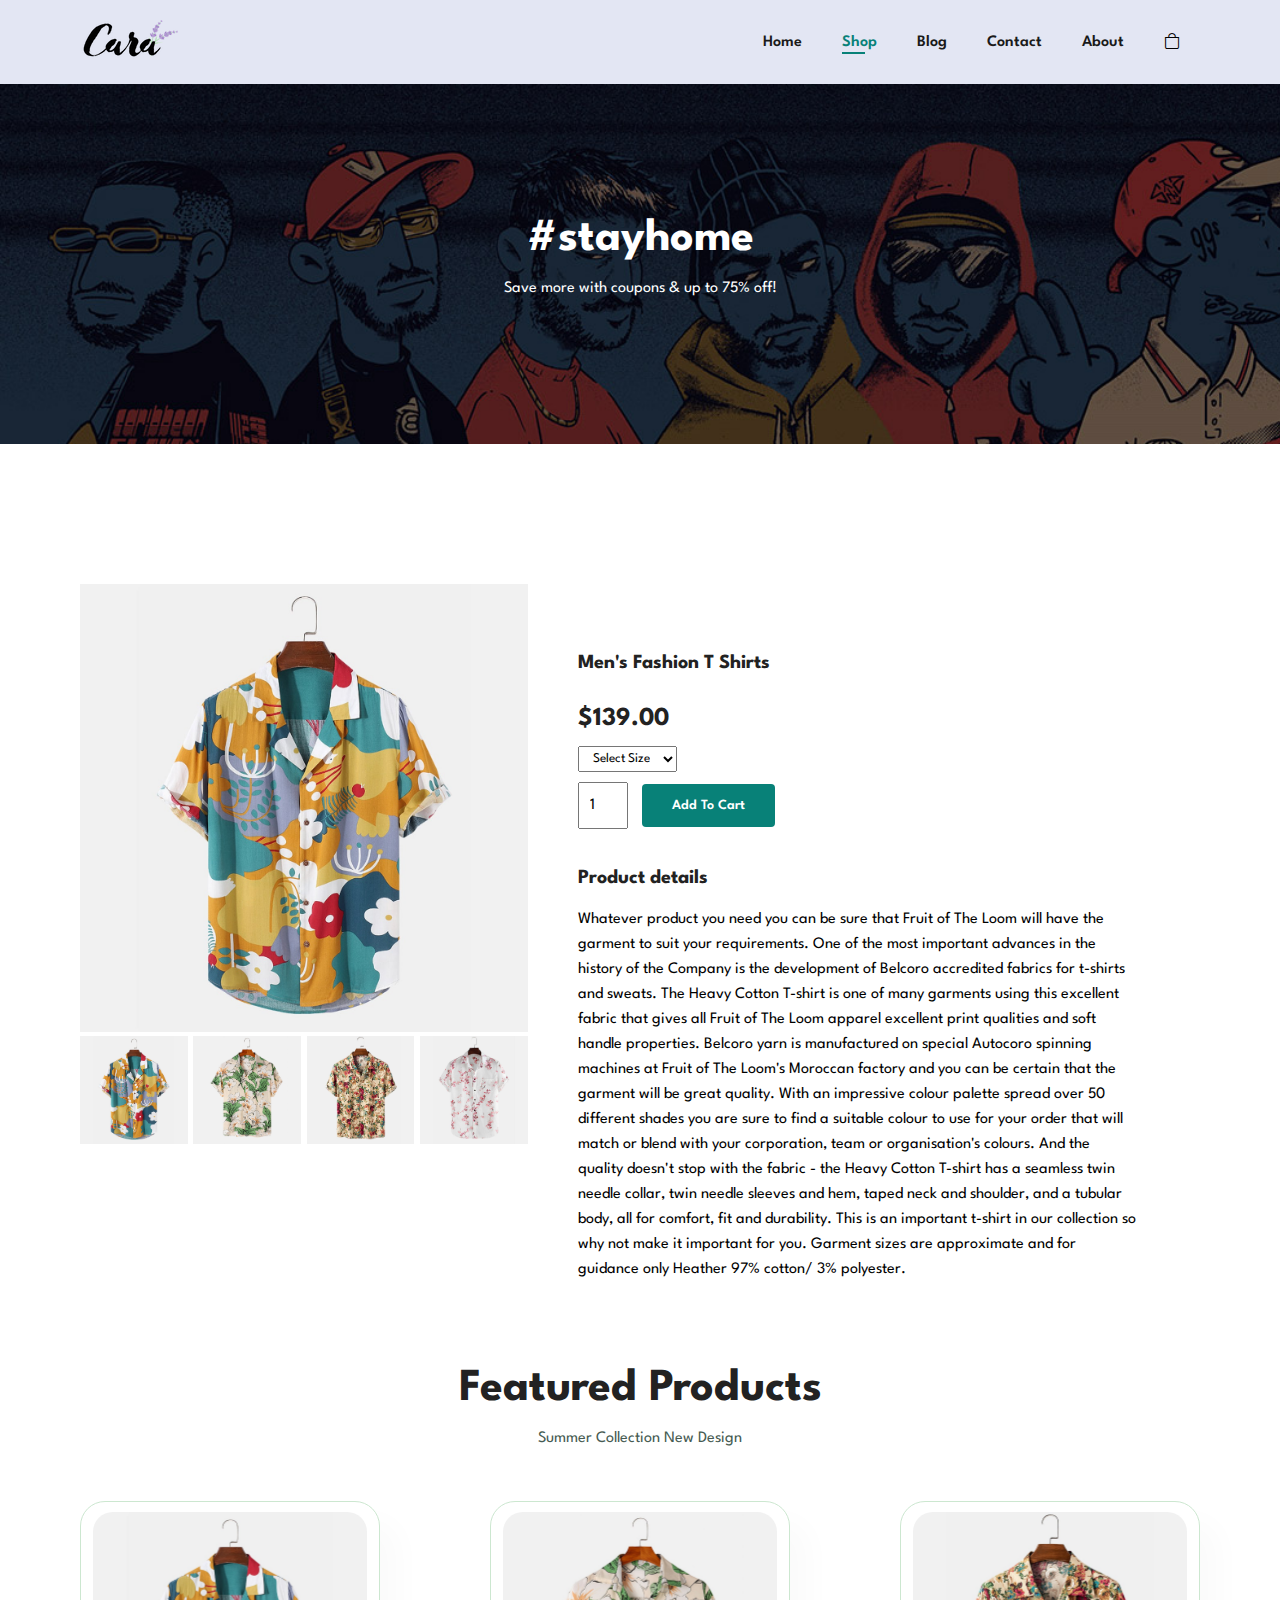
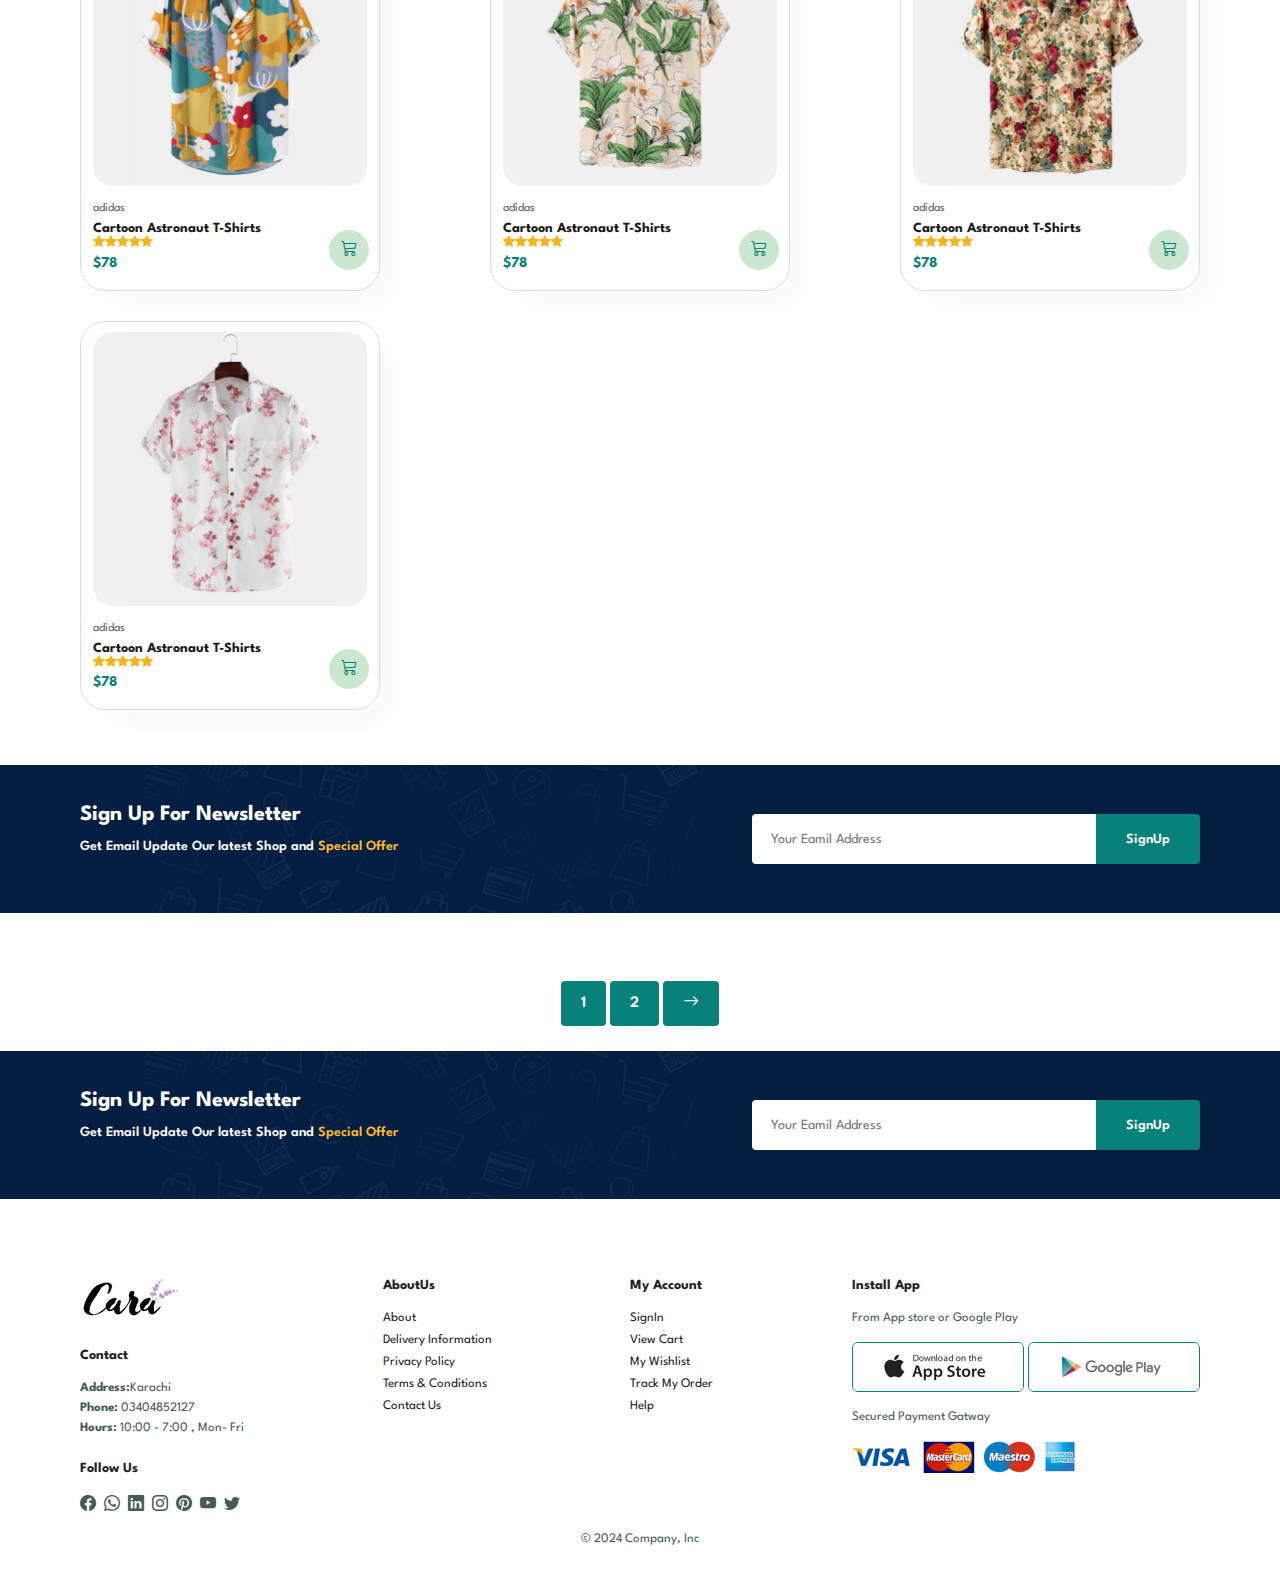
<file: shop.html>
<!DOCTYPE html>
<html lang="en">
  <head>
    <meta charset="UTF-8" />
    <meta name="viewport" content="width=device-width, initial-scale=1.0" />
    <link
      rel="stylesheet"
      href="https://cdn.jsdelivr.net/npm/bootstrap-icons@1.11.3/font/bootstrap-icons.min.css"
    />
    <link href="style2.css" rel="stylesheet" />

    <title>Document</title>
  </head>
  <body>
    <section id="header">
      <a href="#">
        <img src="img/logo.png" class="logo" alt="" />
      </a>
      <div>
        <ul id="navbar">
          <li><a href="index.html">Home</a></li>
          <li><a class="active" href="shop.html">Shop</a></li>
          <li><a href="blog.html">Blog</a></li>
          <li><a href="contact.html">Contact</a></li>
          <li><a href="about.html">About</a></li>
            <li id="lg-bag">
          <!--cart icon-->
             <!--  <i class="bi bi-bag" id="cart-icon">0</i> --> 
              <i class="bi bi-bag" id="cart-icon"></i> 

          </li>

          <div class="_cart">
            <h2 class="cart-title">Your Cart</h2>
            <div class="cart-content">
       
         <div class="cart-box">
                <img src="img/products/f1.jpg" alt="" class="cart-img"/>
                <div class="detail-box">
                  <div class="cart-product-title">T-Shirts</div>
                  <div class="cart-price">$245</div>
                  <input type="number" value="1" class="cart-quantity">
                </div>
                <i class="bi bi-archive-fill cart-remove"></i>
              </div>
             
      
              
             
            </div>
            <!--Total-->
                    <div class="total">
                       <div class="total-title">Total</div>
                          <div class="total-price">$0</div>
                          </div>
<button type="button" class="btn-buy ">Buy Now</button>
<i class="bi bi-x" id="close-cart"></i> 
          </div>
          <!--
  <li id="lg-bag">
            <a href="addtocart.html" id="cartValue" >
              <i class="bi bi-bag">0</i></a>
          </li>
          -->
        
          <a href="#" id="close"><i class="bi bi-x"></i></a>
        </ul>
      </div>
      <div id="mobile">
        <a href="cart.html"><i class="bi bi-bag"></i> </a>
        <i id="bar" class="bi bi-list"></i>
        <!--
<i id="bar" class="bi bi-menu-down"></i>
       -->
      </div>
    </section>

    <section id="page-header">
      <h2>#stayhome</h2>
      <p>Save more with coupons & up to 75% off!</p>
    </section>
    <section id="product1" class="section-p1"  >
      <div id="product-container" >
     
        </div>
      </div>
    </section>

    <section id="prodetails" class="section-p1">
      <div class="single-pro-image">
        <img src="img/products/f1.jpg" width="100%" id="MainImg" alt="" />
        <div class="small-img-group">
          <div class="small-img-col">
            <img
              src="img/products/f1.jpg"
              width="100%"
              class="small-img"
              alt=""
            />
          </div>
          <div class="small-img-col">
            <img
              src="img/products/f2.jpg"
              width="100%"
              class="small-img"
              alt=""
            />
          </div>
          <div class="small-img-col">
            <img
              src="img/products/f3.jpg"
              width="100%"
              class="small-img"
              alt=""
            />
          </div>
          <div class="small-img-col">
            <img
              src="img/products/f4.jpg"
              width="100%"
              class="small-img"
              alt=""
            />
          </div>
        </div>
      </div>
      <div class="single-pro-details">
        
        <h4>Men's Fashion T Shirts</h4>
        <h2>$139.00</h2>
        <select>
          <option>Select Size</option>
          <option>XL</option>
          <option>XXL</option>
          <option>Small</option>
          <option>Large</option>
        </select>
        <input type="number" value="1" />
        <button class="normal">Add To Cart</button>
        <h4>Product details</h4>
        <span
          >Whatever product you need you can be sure that Fruit of The Loom will
          have the garment to suit your requirements. One of the most important
          advances in the history of the Company is the development of Belcoro
          accredited fabrics for t-shirts and sweats. The Heavy Cotton T-shirt
          is one of many garments using this excellent fabric that gives all
          Fruit of The Loom apparel excellent print qualities and soft handle
          properties. Belcoro yarn is manufactured on special Autocoro spinning
          machines at Fruit of The Loom's Moroccan factory and you can be
          certain that the garment will be great quality. With an impressive
          colour palette spread over 50 different shades you are sure to find a
          suitable colour to use for your order that will match or blend with
          your corporation, team or organisation's colours. And the quality
          doesn't stop with the fabric - the Heavy Cotton T-shirt has a seamless
          twin needle collar, twin needle sleeves and hem, taped neck and
          shoulder, and a tubular body, all for comfort, fit and durability.
          This is an important t-shirt in our collection so why not make it
          important for you. Garment sizes are approximate and for guidance only
          Heather 97% cotton/ 3% polyester.</span
        >
      </div>
    </section>
    <section id="product1" class="section-p1">
      <h2>Featured Products</h2>
      <p>Summer Collection New Design</p>
      <div class="pro-container">
        <div class="pro">
          <img src="img/products/f1.jpg" alt="" />
          <div class="des">
            <span>adidas</span>
            <h5>Cartoon Astronaut T-Shirts</h5>
            <div class="star">
              <i class="bi bi-star-fill"></i>
              <i class="bi bi-star-fill"></i>
              <i class="bi bi-star-fill"></i>
              <i class="bi bi-star-fill"></i>
              <i class="bi bi-star-fill"></i>
            </div>
            <h4>$78</h4>
          </div>
          <a href="#"><i class="bi bi-cart3 cart"></i></a>
        </div>
        <div class="pro">
          <img src="img/products/f2.jpg" alt="" />
          <div class="des">
            <span>adidas</span>
            <h5>Cartoon Astronaut T-Shirts</h5>
            <div class="star">
              <i class="bi bi-star-fill"></i>
              <i class="bi bi-star-fill"></i>
              <i class="bi bi-star-fill"></i>
              <i class="bi bi-star-fill"></i>
              <i class="bi bi-star-fill"></i>
            </div>
            <h4>$78</h4>
          </div>
          <a href="#"><i class="bi bi-cart3 cart"></i></a>
        </div>
        <div class="pro">
          <img src="img/products/f3.jpg" alt="" />
          <div class="des">
            <span>adidas</span>
            <h5>Cartoon Astronaut T-Shirts</h5>
            <div class="star">
              <i class="bi bi-star-fill"></i>
              <i class="bi bi-star-fill"></i>
              <i class="bi bi-star-fill"></i>
              <i class="bi bi-star-fill"></i>
              <i class="bi bi-star-fill"></i>
            </div>
            <h4>$78</h4>
          </div>
          <a href="#"><i class="bi bi-cart3 cart"></i></a>
        </div>
        <div class="pro">
          <img src="img/products/f4.jpg" alt="" />
          <div class="des">
            <span>adidas</span>
            <h5>Cartoon Astronaut T-Shirts</h5>
            <div class="star">
              <i class="bi bi-star-fill"></i>
              <i class="bi bi-star-fill"></i>
              <i class="bi bi-star-fill"></i>
              <i class="bi bi-star-fill"></i>
              <i class="bi bi-star-fill"></i>
            </div>
            <h4>$78</h4>
          </div>
          <a href="#"><i class="bi bi-cart3 cart"></i></a>
        </div>
      </div>
    </section>
    <section id="newsletter" class="section-p1">
      <div class="newstext">
        <h4>Sign Up For Newsletter</h4>
        <p>Get Email Update Our latest Shop and <span>Special Offer</span></p>
      </div>
      <div class="form">
        <input type="text" placeholder="Your Eamil Address" />
        <button class="normal">SignUp</button>
      </div>
    </section>

    <section id="pagination" class="section-p1">
      <a href="#">1</a>
      <a href="#">2</a>
      <a href="#"><i class="bi bi-arrow-right"></i></a>
    </section>

    <section id="newsletter" class="section-p1">
      <div class="newstext">
        <h4>Sign Up For Newsletter</h4>
        <p>Get Email Update Our latest Shop and <span>Special Offer</span></p>
      </div>
      <div class="form">
        <input type="text" placeholder="Your Eamil Address" />
        <button class="normal">SignUp</button>
      </div>
    </section>

    <footer class="section-p1">
      <div class="col">
        <img class="logo" src="img/logo.png" alt="" />
        <h4>Contact</h4>
        <p><strong>Address:</strong>Karachi</p>
        <p><strong>Phone:</strong> 03404852127</p>
        <p><strong>Hours:</strong> 10:00 - 7:00 , Mon- Fri</p>
        <div class="follow">
          <h4>Follow Us</h4>
          <div class="icon">
            <i class="bi bi-facebook"></i>
            <i class="bi bi-whatsapp"></i>
            <i class="bi bi-linkedin"></i>
            <i class="bi bi-instagram"></i>
            <i class="bi bi-pinterest"></i>
            <i class="bi bi-youtube"></i>
            <i class="bi bi-twitter"></i>
          </div>
        </div>
      </div>
      <div class="col">
        <h4>AboutUs</h4>
        <a href="#">About</a>
        <a href="#">Delivery Information</a>
        <a href="#">Privacy Policy</a>
        <a href="#">Terms & Conditions</a>
        <a href="#">Contact Us</a>
      </div>
      <div class="col">
        <h4>My Account</h4>
        <a href="#">SignIn</a>
        <a href="#">View Cart</a>
        <a href="#">My Wishlist</a>
        <a href="#">Track My Order</a>
        <a href="#">Help</a>
      </div>

      <div class="col install">
        <h4>Install App</h4>
        <p>From App store or Google Play</p>
        <div class="row">
          <img src="img/pay/app.jpg" alt="" />
          <img src="img/pay/play.jpg" alt="" />
        </div>
        <p>Secured Payment Gatway</p>
        <img src="img/pay/pay.png" alt="" />
      </div>

      <div class="copyright">
        <p>© 2024 Company, Inc</p>
      </div>
    </footer>
    <script type="module" src="./Js/app.js"></script>
  </body>
</html>
</file>
<file: style2.css>
@import url("https://fonts.googleapis.com/css2?family=Spartan:wght@100;200;300;400;500;600;700;800;900&display=swap");
* {
  margin: 0;
  padding: 0;
  box-sizing: border-box;
  font-family: Spartan, sans-serif;
}
h1 {
  font-size: 50px;
  line-height: 64px;
  color: #222;
}

h2 {
  font-size: 46px;
  line-height: 54px;
  color: #222;
}
h4 {
  font-size: 20px;
  color: #222;
}
h6 {
  font-weight: 700;
  font-size: 12px;
}
p {
  font-size: 16px;
  color: #465b52;
  margin: 15px 0 20px 0;
}
.section-p1 {
  padding: 40px 80px;
}
.section-m1 {
  padding: 40px 0;
}
button.normal {
  font-size: 14px;
  font-weight: 600;
  padding: 15px 30px;
  color: #000;
  background-color: #fff;
  border-radius: 4px;
  cursor: pointer;
  border: none;
  outline: none;
  transition: 0.2s;
}

button.white {
  font-size: 13px;
  font-weight: 600;
  padding: 11px 18px;
  color: #fff;
  background-color: transparent;
  cursor: pointer;
  border: 1px solid #fff;
  outline: none;
  transition: 0.2s;
}
body {
  width: 100%;
}
#header {
  display: flex;
  align-items: center;
  justify-content: space-between;
  padding: 20px 80px;
  background-color: #e3e6f3;
  box-shadow: 0 5px 15px rgba(0, 0, 0, 0.06);
  /* z-index: 999;
  position: sticky;*/
  top: 0;
  left: 0;
}

#navbar {
  display: flex;
  align-items: center;
  justify-content: center;
}

#navbar li {
  list-style: none;
  padding: 0 20px;
  position: relative;
}

#navbar li a {
  text-decoration: none;
  font-size: 16px;
  font-weight: 600;
  color: #1a1a1a;
  transition: 0.3s ease;
}

#navbar li a:hover,
#navbar li a.active {
  color: #088178;
}

#navbar li a.active::after,
#navbar li a:hover::after {
  content: "";
  width: 30%;
  height: 2px;
  background: #088178;
  position: absolute;
  bottom: -4px;
  left: 20px;
}
/*Cart item
#cart-icon {
  cursor: pointer;
}
#cart-icon[data-quantity]::after {
  content: "";
}

#cart-icon[data-quantity]::after {
  content: "";
  top: 0;
  width: 700px;
  height: 100px;
  color: wheat;
  background: red;
  font-size: 12px;
  font-weight: 500;
}
*/
#mobile {
  display: none;
  align-items: center;
}
#close {
  display: none;
}
#hero {
  width: 100%;
  height: 90vh;
  display: flex;
  flex-direction: column;
  background-image: url(img/hero4.png);
  background-position: top 25% right 0;
  background-size: cover;
  align-items: flex-start;
  justify-content: center;
  padding: 0 80px;
}
#hero h4 {
  padding-bottom: 15px;
}

#hero h1 {
  color: #088178;
}

#hero button {
  background-image: url(img/button.png);
  background-color: transparent;
  color: #088178;
  border: 0;
  padding: 14px 80px 14px 65px;
  background-repeat: no-repeat;
  cursor: pointer;
  font-size: 15px;
  font-weight: 700;
}
#feature .fe-box {
  width: 180px;
  text-align: center;
  padding: 25px 15px;
  box-shadow: 20px 20px 34px rgba(0, 0, 0, 0.03);
  border: 1px solid #cce7d0;
  border-radius: 4px;
  margin: 15px 0;
}

#feature {
  display: flex;
  justify-content: space-between;
  align-items: center;
  flex-wrap: wrap;
}
#feature .fe-box:hover {
  box-shadow: 10px 10px 54px rgba(70 62, 221, 0.1);
}
#feature .fe-box img {
  width: 100%;
  margin-bottom: 10px;
}

#feature .fe-box h6 {
  display: inline-block;
  padding: 9px 8px 6px 8px;
  line-height: 1;
  border-radius: 4px;
  color: #088178;
  background-color: #fddde4;
}
#feature .fe-box:nth-child(2) h6 {
  background-color: #cdebbc;
}
#feature .fe-box:nth-child(3) h6 {
  background-color: #cdebbc;
}
#feature .fe-box:nth-child(4) h6 {
  background-color: #cdebbc;
}
#feature .fe-box:nth-child(5) h6 {
  background-color: #cdebbc;
}
#feature .fe-box:nth-child(6) h6 {
  background-color: #cdebbc;
}

#product-container {
  display: grid;
  grid-template-columns: repeat(3, 1fr);
}

.productQuantityElement,
.productProperty,
.stockElement {
  display: flex;
  align-items: center;
  text-align: center;
}
.productStockElement {
  display: flex;
}
.productStockElement > h6 {
  margin-top: 9px;
}
.productQuantity {
  font-weight: bold;
}
.stockElement {
  display: grid;
  grid-template-columns: repeat(3, 1fr);
  border: 1px solid 088178;
  margin-left: 10px;
}
.cartdecrement {
  font-size: 14px;
  font-weight: 600;
  padding: 2px 5px;
  color: #000;
  border-radius: 4px;
  cursor: pointer;
  border: none;
  outline: none;
  transition: 0.2s;
  background-color: #088178;
  color: #fff;
}

.cartIncrement {
  font-size: 14px;
  font-weight: 600;
  padding: 2px 5px;
  color: #000;
  border-radius: 4px;
  cursor: pointer;
  border: none;
  outline: none;
  transition: 0.2s;
  background-color: #088178;
  color: #fff;
}
#product1 {
  text-align: center;
}

.pro-container {
  display: flex;
  justify-content: space-between;
  padding-top: 20px;
  flex-wrap: wrap;
}

#product1 .pro {
  width: 23%;
  min-width: 300px;
  padding: 10px 12px;
  border: 1px solid #cce7d0;
  border-radius: 25px;
  cursor: pointer;
  box-shadow: 20px 20px 30px rgba(0, 0, 0, 0.02);
  margin: 15px 0;
  transition: 0.2s ease;
  position: relative;
}
#product1 .pro:hover {
  box-shadow: 20px 20px 30px rgba(0, 0, 0, 0.06);
}
#product1 .pro img {
  width: 100%;
  border-radius: 20px;
}
#product1 .pro .des {
  text-align: start;
  padding: 10px 0;
}

/*#product1 .pro .desc {
  color: #606063;
  padding: 10px 0;
}

*/
.star {
  display: flex;
  flex-direction: row;
}

#product1 .pro .des span {
  color: #606063;
  font-size: 12px;
}

#product1 .pro .des h5 {
  color: #1a1a1a;
  padding-top: 7px;
  font-size: 14px;
}
#product1 .pro .des i {
  font-size: 12px;
  color: rgb(243, 181, 25);
}

#product1 .pro .des h4 {
  color: #088178;
  padding-top: 7px;
  font-size: 15px;
  font-weight: 700;
}
#product1 .pro .cart {
  width: 40px;
  height: 40px;
  line-height: 40px;
  border-radius: 50px;
  background-color: #cce7d0;
  font-weight: 500;
  color: #088178;
  border: 1px solid #cce7d0;
  position: absolute;
  bottom: 20px;
  right: 10px;
}
#banner {
  display: flex;
  flex-direction: column;
  justify-content: center;
  align-items: center;
  text-align: center;
  background-image: url(img/banner/b2.jpg);
  width: 100%;
  height: 40vh;
  background-size: cover;
  background-position: center;
}
#banner h4 {
  font-size: 16px;
  color: #fff;
}
#banner h2 {
  color: #fff;
  font-size: 30px;
  padding: 10px 0;
}
#banner h2 span {
  color: red;
}
#banner button:hover {
  background-color: #088178;
  color: #fff;
}

#sm-banner {
  display: flex;
  justify-content: space-evenly;
  flex-wrap: wrap;
}
#sm-banner .banner-box {
  display: flex;
  flex-direction: column;
  justify-content: center;
  align-items: flex-start;
  background-image: url(img/banner/b17.jpg);
  min-width: 580px;
  height: 50vh;
  background-size: cover;
  background-position: center;
  padding: 30px;
}
#sm-banner .banner-box2 {
  background-image: url(img/banner/b10.jpg);
}
#sm-banner h4 {
  color: #fff;
  font-size: 20px;
  font-weight: 300;
}
#sm-banner h2 {
  color: #fff;
  font-size: 28px;
  font-weight: 800;
}

#sm-banner span {
  color: #fff;
  font-size: 14px;
  font-weight: 500;
  padding-bottom: 15px;
}
#sm-banner .banner-box:hover button {
  background-color: #088178;
  border: 1px solid #088178;
}
#banner3 .banner-box {
  display: flex;
  flex-direction: column;
  justify-content: center;
  align-items: flex-start;
  background-image: url(img/banner/b7.jpg);
  min-width: 30%;
  height: 30vh;
  background-size: cover;
  background-position: center;
  padding: 20px;
  margin-bottom: 20px;
}

#banner3 {
  display: flex;
  justify-content: space-between;
  flex-wrap: wrap;
  padding: 0 80px;
}
#banner3 h2 {
  color: #fff;
  font-weight: 900;
  font-size: 22px;
}

#banner3 h3 {
  color: #ec544e;
  font-weight: 800;
  font-size: 15px;
}

#banner3 .banner-box2 {
  background-image: url(img/banner/b4.jpg);
}

#banner3 .banner-box3 {
  background-image: url(img/banner/b18.jpg);
}

#newsletter {
  display: flex;
  justify-content: space-between;
  flex-wrap: wrap;
  align-items: center;
  background-image: url(img/banner/b14.png);
  background-repeat: no-repeat;
  background-position: 20% 30%;
  background-color: #041e42;
  margin-bottom: 40px;
}
#newsletter h4 {
  font-size: 22px;
  font-weight: 700;
  color: #fff;
}

#newsletter p {
  font-size: 14px;
  font-weight: 600;
  color: #fff;
}

#newsletter p span {
  color: #ffbd27;
}
#newsletter .form {
  display: flex;
  width: 40%;
}

#newsletter input {
  height: 3.125rem;
  font-size: 14px;
  padding: 0 1.25em;
  width: 100%;
  border: 1px solid transparent;
  border-radius: 4px;
  outline: none;
  border-top-right-radius: 0;
  border-bottom-right-radius: 0;
}
#newsletter button {
  background-color: #088178;
  color: #fff;
  white-space: nowarp;
  border-top-left-radius: 0;
  border-bottom-left-radius: 0;
}
footer {
  display: flex;
  flex-wrap: wrap;
  justify-content: space-between;
}

footer .col {
  display: flex;
  flex-direction: column;
  align-items: flex-start;
  margin-bottom: 20px;
}

footer .logo {
  margin-bottom: 30px;
}

footer h4 {
  font-size: 14px;
  margin-bottom: 20px;
}

footer p {
  font-size: 13px;
  margin: 0 0 8px 0;
}

footer a {
  text-decoration: none;
  font-size: 13px;
  color: #222;
  margin-bottom: 10px;
}
footer .follow {
  margin-top: 20px;
}

footer .follow i {
  color: #465b52;
  padding-right: 4px;
  cursor: pointer;
}

footer .install .row img {
  border: 1px solid #088178;
  border-radius: 6px;
}

footer .install img {
  margin: 10px 0 15px 0;
}
footer .follow i:hover,
footer a:hover {
  color: #088178;
}
footer .copyright {
  width: 100%;
  text-align: center;
}
#mobile {
  display: none;
  align-items: center;
}

/*Shop page*/

#page-header {
  background-image: url(img/banner/b1.jpg);
  width: 100%;
  height: 40vh;
  background-size: cover;
  display: flex;
  flex-direction: column;
  justify-content: center;
  text-align: center;
  padding: 14px;
}
#page-header p,
#page-header h2 {
  color: #fff;
}
#pagination {
  text-align: center;
}
#pagination a {
  text-decoration: none;
  background-color: #088178;
  padding: 15px 20px;
  border-radius: 4px;
  color: #fff;
  font-weight: 600;
}
#pagination a i {
  font-size: 16px;
  font-weight: 600;
}
/*Single Product*/

#prodetails {
  display: flex;
  margin-top: 20px;
}
#prodetails .single-pro-image {
  width: 40%;
  margin-right: 50px;
}
.small-img-group {
  display: flex;
  justify-content: space-between;
}
.small-img-col {
  flex-basis: 24%;
  cursor: pointer;
}
#prodetails .single-pro-details {
  width: 50%;
  padding-top: 30px;
}
#prodetails .single-pro-details h4 {
  padding: 40px 0 20px 0;
}

#prodetails .single-pro-details h2 {
  font-size: 26px;
}

#prodetails .single-pro-details select {
  display: block;
  padding: 5px 10px;
  margin-bottom: 10px;
}
#prodetails .single-pro-details input:focus {
  outline: none;
}
#prodetails .single-pro-details input {
  width: 50px;
  height: 47px;
  padding-left: 10px;
  font-size: 16px;
  margin-right: 10px;
}

#prodetails .single-pro-details button {
  background: #088178;
  color: #fff;
}
#prodetails .single-pro-details span {
  line-height: 25px;
}

/*Blog page*/

#page-header.blog-header {
  background-image: url(img/banner/b19.jpg);
}

#blog {
  padding: 120px 150px 0 150px;
}
#blog .blog-box {
  display: flex;
  align-items: center;
  width: 100%;
  position: relative;
  padding-bottom: 90px;
}

#blog .blog-img {
  width: 50%;
  margin-right: 40px;
}
#blog img {
  width: 100%;
  height: 300px;
  object-fit: cover;
}
#blog .blog-details {
  width: 50%;
}

#blog .blog-details a {
  text-decoration: none;
  font-size: 11px;
  color: #000;
  font-weight: 700;
  position: relative;
  transition: 0.3s;
}

#blog .blog-details a::after {
  content: "";
  width: 50px;
  height: 1px;
  background-color: #000;
  position: absolute;
  top: 4px;
  right: -60px;
}
#blog .blog-details a:hover {
  color: #088178;
}
#blog .blog-details a:hover:after {
  background-color: #088178;
}
#blog .blog-box h1 {
  position: absolute;
  top: -40px;
  left: 0;
  font-size: 70px;
  font-weight: 700;
  color: #c9cbce;
  z-index: -9;
}
/*About page*/
#page-header.about-header {
  background-image: url(img/about/banner.png);
}
#about-head {
  display: flex;
  align-items: center;
}
#about-head img {
  width: 50%;
  height: auto;
}
#about-head div {
  margin-left: 40px;
}
#about-app {
  text-align: center;
}
#about-app .video {
  width: 70%;
  height: 100%;
  margin: 30px auto 0 auto;
}
#about-app .video video {
  width: 100%;
  height: 100%;
  border-radius: 20px;
}
/* Contact page*/
#contact-details {
  display: flex;
  align-items: center;
  justify-content: space-between;
}
#contact-details .details {
  width: 40%;
}
#contact-details .details span {
  font-size: 12px;
}

#contact-details .details h2 {
  font-size: 26px;
  line-height: 35px;
  padding: 20px 0;
}

#contact-details .details h3 {
  font-size: 16px;
  padding: 15px;
}

#contact-details .details li {
  list-style: none;
  display: flex;
  padding: 10px 0;
}

#contact-details .details li i {
  font-size: 14px;
  padding-right: 22px;
}
#contact-details .details li p {
  font-size: 14px;
  margin: 0;
}
#contact-details .map {
  width: 55%;
  height: 400px;
}

#contact-details .map iframe {
  width: 100%;
  height: 100%;
}
#form-details {
  display: flex;
  flex-direction: row;
  justify-content: space-between;
  margin: 30px;
  padding: 80px;
  border: 1px solid #e1e1e1;
}
#form-details form {
  width: 65%;
  display: flex;
  flex-direction: column;
  align-items: flex-start;
}
#form-details form span {
  font-size: 12px;
}
#form-details form h2 {
  font-size: 26px;
  line-height: 35px;
  padding: 20px 0;
}
#form-details form input,
#form-details form textarea {
  width: 100%;
  padding: 12px 15px;
  outline: none;
  margin-bottom: 20px;
  border: 1px solid #e1e1e1;
}
#form-details form button {
  background-color: #088178;
  color: #fff;
}

#form-details .people div {
  padding-bottom: 25px;
  display: flex;
  align-items: flex-start;
}

#form-details .people div img {
  width: 65px;
  height: 65px;
  object-fit: cover;
  margin-right: 15px;
}
#form-details .people div p {
  margin: 0;
  font-size: 13px;
  line-height: 25px;
}
#form-details .people div p span {
  display: block;
  font-size: 16px;
  font-weight: 600;
  color: #000;
}
/*Cart Page*/
#cart {
  overflow-x: auto;
}
#cart table {
  width: 100%;
  border-collapse: collapse;
  table-layout: fixed;
  white-space: nowrap;
}
#cart table img {
  width: 70px;
}
#cart table td:nth-child(1) {
  width: 100px;
  text-align: center;
}

#cart table td:nth-child(2) {
  width: 150px;
  text-align: center;
}
#cart table td:nth-child(3) {
  width: 250px;
  text-align: center;
}
#cart table td:nth-child(4),
#cart table td:nth-child(5),
#cart table td:nth-child(6) {
  width: 100px;
  text-align: center;
}
#cart table td:nth-child(5) input {
  width: 70px;
  padding: 10px 5px 10px 15px;
}

#cart table thead {
  border: 1px solid #e1e1e1;
  border-left: none;
  border-right: none;
}
#cart table thead td {
  font-size: 13px;
  font-weight: 700;
  text-transform: uppercase;
  padding: 18px 0;
}
#cart table thead tr td {
  padding-top: 15px;
}
#cart table tbody td {
  font-size: 13px;
}
#cart-add {
  display: flex;
  flex-wrap: wrap;
  justify-content: space-between;
}
#coupon {
  width: 50%;
  margin-bottom: 30px;
}

#coupon h3,
#subtotal h3 {
  padding-bottom: 15px;
}

#coupon input {
  padding: 10px 20px;
  outline: none;
  width: 60%;
  margin-right: 10px;
  border: 1px solid #e1e1e1;
}
#coupon button,
#subtotal button {
  background-color: #088178;
  color: #fff;
  padding: 12px 20px;
}
#subtotal {
  width: 50%;
  margin-bottom: 30px;
  padding: 30px;
  border: 1px solid #e2e9e1;
}

#subtotal table {
  width: 100%;
  margin-bottom: 20px;
  border-collapse: collapse;
}

#subtotal table td {
  width: 50%;
  font-size: 13px;
  padding: 10px;
  border: 1px solid #e2e9e1;
}
/*Media Query*/
@media only screen and (max-width: 799px) {
  .section-p1 {
    padding: 40px 40px;
  }
  #navbar {
    display: flex;
    flex-direction: column;
    align-items: flex-start;
    justify-content: flex-start;
    position: fixed;
    top: 0;
    right: -300px;
    height: 100vh;
    width: 300px;
    background-color: #e3e6f3;
    box-shadow: 0 40px 60px rgba(0, 0, 0, 0.1);
    padding: 80px 0 0 10px;
    transition: o.3s;
  }
  #navbar.active {
    right: 0px;
  }
  #navbar li {
    margin-bottom: 25px;
  }
  #mobile {
    display: flex;
    align-items: center;
  }

  #mobile i {
    color: #1a1a1a;
    font-size: 24px;
    padding-left: 20px;
  }
  #close {
    display: initial;
    position: absolute;
    top: 30px;
    left: 30px;
    color: #222;
    font-size: 24px;
  }
  #lg-bag {
    display: none;
  }
  #hero {
    height: 70vh;
    padding: 0 80px;
    background-position: top 30% right;
  }

  #feature {
    justify-content: center;
  }
  #feature .fe-box {
    margin: 15px 15px;
  }

  #product1 .pro-container {
    justify-content: center;
  }
  #product1 .pro {
    margin: 15px;
  }
  #banner {
    height: 20vh;
  }
  #sm-banner .banner-box {
    min-width: 100%;
    height: 30vh;
  }
  #sm-banner .banner-box2 {
    margin-top: 20px;
  }
  #banner3 {
    padding: 0 40px;
  }
  #banner3 .banner-box {
    width: 28%;
  }
  #newsletter .form {
    width: 70%;
  }
  /*contact page*/
  #form-details {
    padding: 40px;
  }
  #form-details form {
    width: 50%;
  }
}

@media only screen and (max-width: 477px) {
  .section-p1 {
    padding: 20px;
  }

  #header {
    padding: 10px 30px;
  }
  h1 {
    font-size: 38px;
  }
  h2 {
    font-size: 32px;
  }
  #hero {
    padding: 0 20px;
    background-position: 55%;
  }
  #feature {
    justify-content: space-between;
  }
  #feature .fe-box {
    width: 155px;
    margin: 0 0 15px 0;
  }
  #product1 .pro {
    width: 100%;
  }
  #banner {
    height: 40vh;
  }
  #banner .banner-box {
    height: 40vh;
  }
  #sm-banner .banner-box2 {
    margin-top: 20px;
  }
  #banner3 {
    padding: 0 20px;
  }
  #banner3 .banner-box {
    width: 100%;
  }
  #newsletter {
    padding: 40px 20px;
  }
  #newsletter .form {
    width: 100%;
  }
  footer .copyright {
    text-align: center;
  }
  /* SinglePage*/
  #prodetails {
    display: flex;
    flex-direction: column;
  }

  #prodetails .single-pro-image {
    width: 100%;
    margin-right: 0px;
  }
  #prodetails .single-pro-details {
    width: 100%;
  }
  /*Blog*/
  #blog {
    padding: 100px 20px 0 20px;
  }
  #blog .blog-box {
    display: flex;
    flex-direction: column;
    align-items: flex-start;
  }
  #blog .blog-img {
    width: 100%;
    margin-right: 0px;
    margin-bottom: 30px;
  }
  #blog .blog-details {
    width: 100%;
  }
  /*About page*/
  #about-head {
    flex-direction: column;
  }
  #about-head img {
    width: 100%;
    margin-bottom: 20px;
  }
  #about-head div {
    padding-left: 0px;
  }
  #about-app .video {
    width: 100%;
  }
  /*Contact Page*/
  #contact-details {
    flex-direction: column;
  }
  #contact-details .details {
    width: 100%;
    margin-bottom: 30px;
  }
  #contact-details .map {
    width: 100%;
  }
  #form-details {
    margin: 10px;
    padding: 30px 10px;
    flex-wrap: wrap;
  }
  #form-details form {
    width: 100%;
    margin-bottom: 30px;
  }
  /*Cart page*/
  #cart-add {
    flex-direction: column;
  }

  #coupon {
    width: 100%;
  }
  #subtotal {
    width: 100%;
    padding: 20px;
  }
}

._cart {
  position: fixed;
  top: 0;
  right: -100%;
  width: 360px;
  /*min-height: 100vh;*/
  background-color: #e3e6f3;
  padding: 20px;
  box-shadow: 0 5px 15px rgba(0, 0, 0, 0.06);
  z-index: 1;
  transition: 0.3s;
}
._cart.active {
  right: 0;
}
.cart-title {
  text-align: center;
}
.cart-box {
  display: grid;
  grid-template-columns: 32% 50% 18%;
  align-items: center;
  gap: 1;
  margin-top: 1rem;
}
.cart-img {
  width: 100px;
  height: 100px;
  object-fit: contain;
  padding: 10px;
}
.detail-box {
  display: grid;
  row-gap: 0.5rem;
}
.cart-product-title {
  font-size: 1rem;
  text-transform: uppercase;
}
.cart-price {
  font-weight: 500;
}
.cart-quantity {
  border: 1px solid #088178;
  text-align: center;
  outline: none;
  font-size: 1rem;
  width: 2.4rem;
}
.cart-remove {
  font-size: 24px;
  cursor: pointer;
  color: red;
}
.total {
  display: flex;
  justify-content: flex-end;
  margin-top: 1.5rem;
  border-top: 1px solid #088178;
}
.total-title {
  font-size: 1rem;
  font-weight: 600;
}
.total-price {
  margin-left: 0.5rem;
}

.btn-buy {
  display: flex;
  margin: 1.5rem auto 0 auto;
  padding: 12px;
  border: none;
  background-color: #088178;
  color: #fff;
  font-size: 1rem;
  font-weight: 500;
  cursor: pointer;
}
.btn-buy:hover {
  background-color: #088178;
}
#close-cart {
  position: absolute;
  top: 1rem;
  right: 0.8rem;
  font-size: 2rem;
  color: red;
  cursor: pointer;
}
</file>
